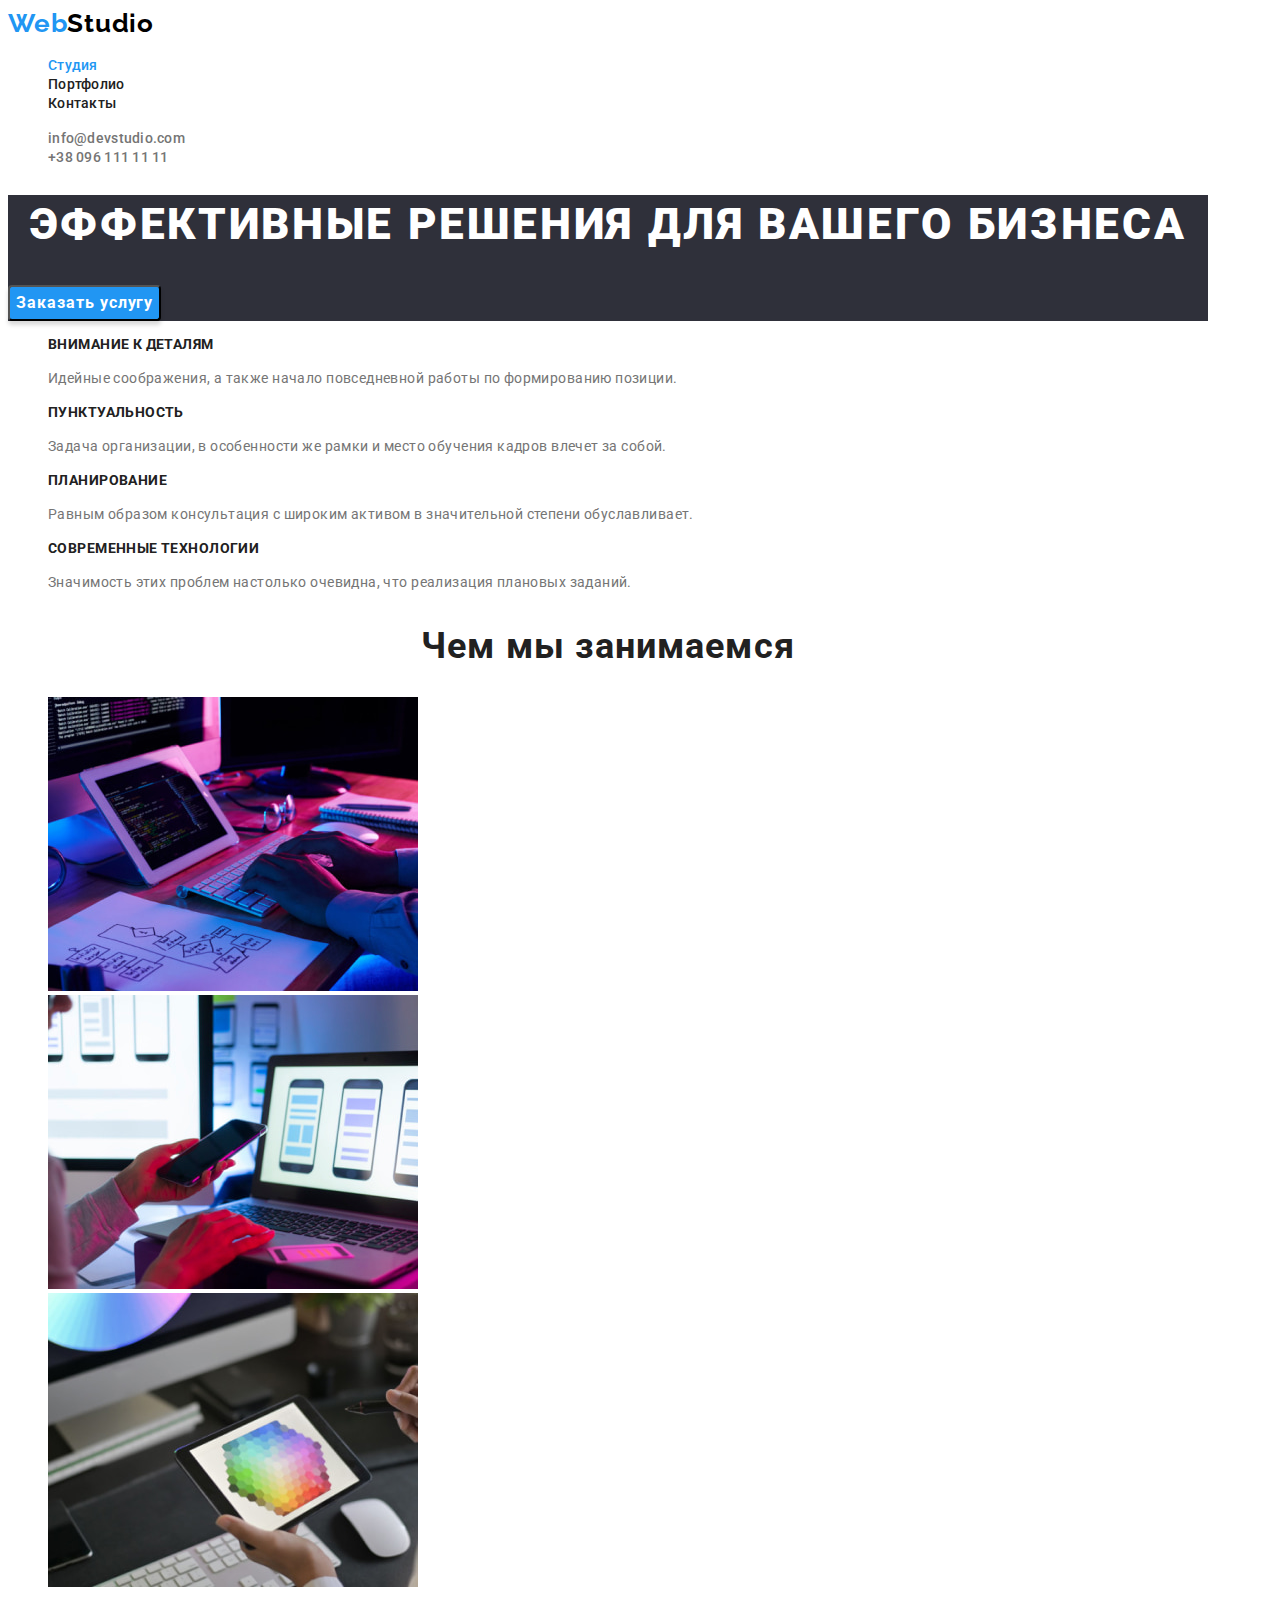
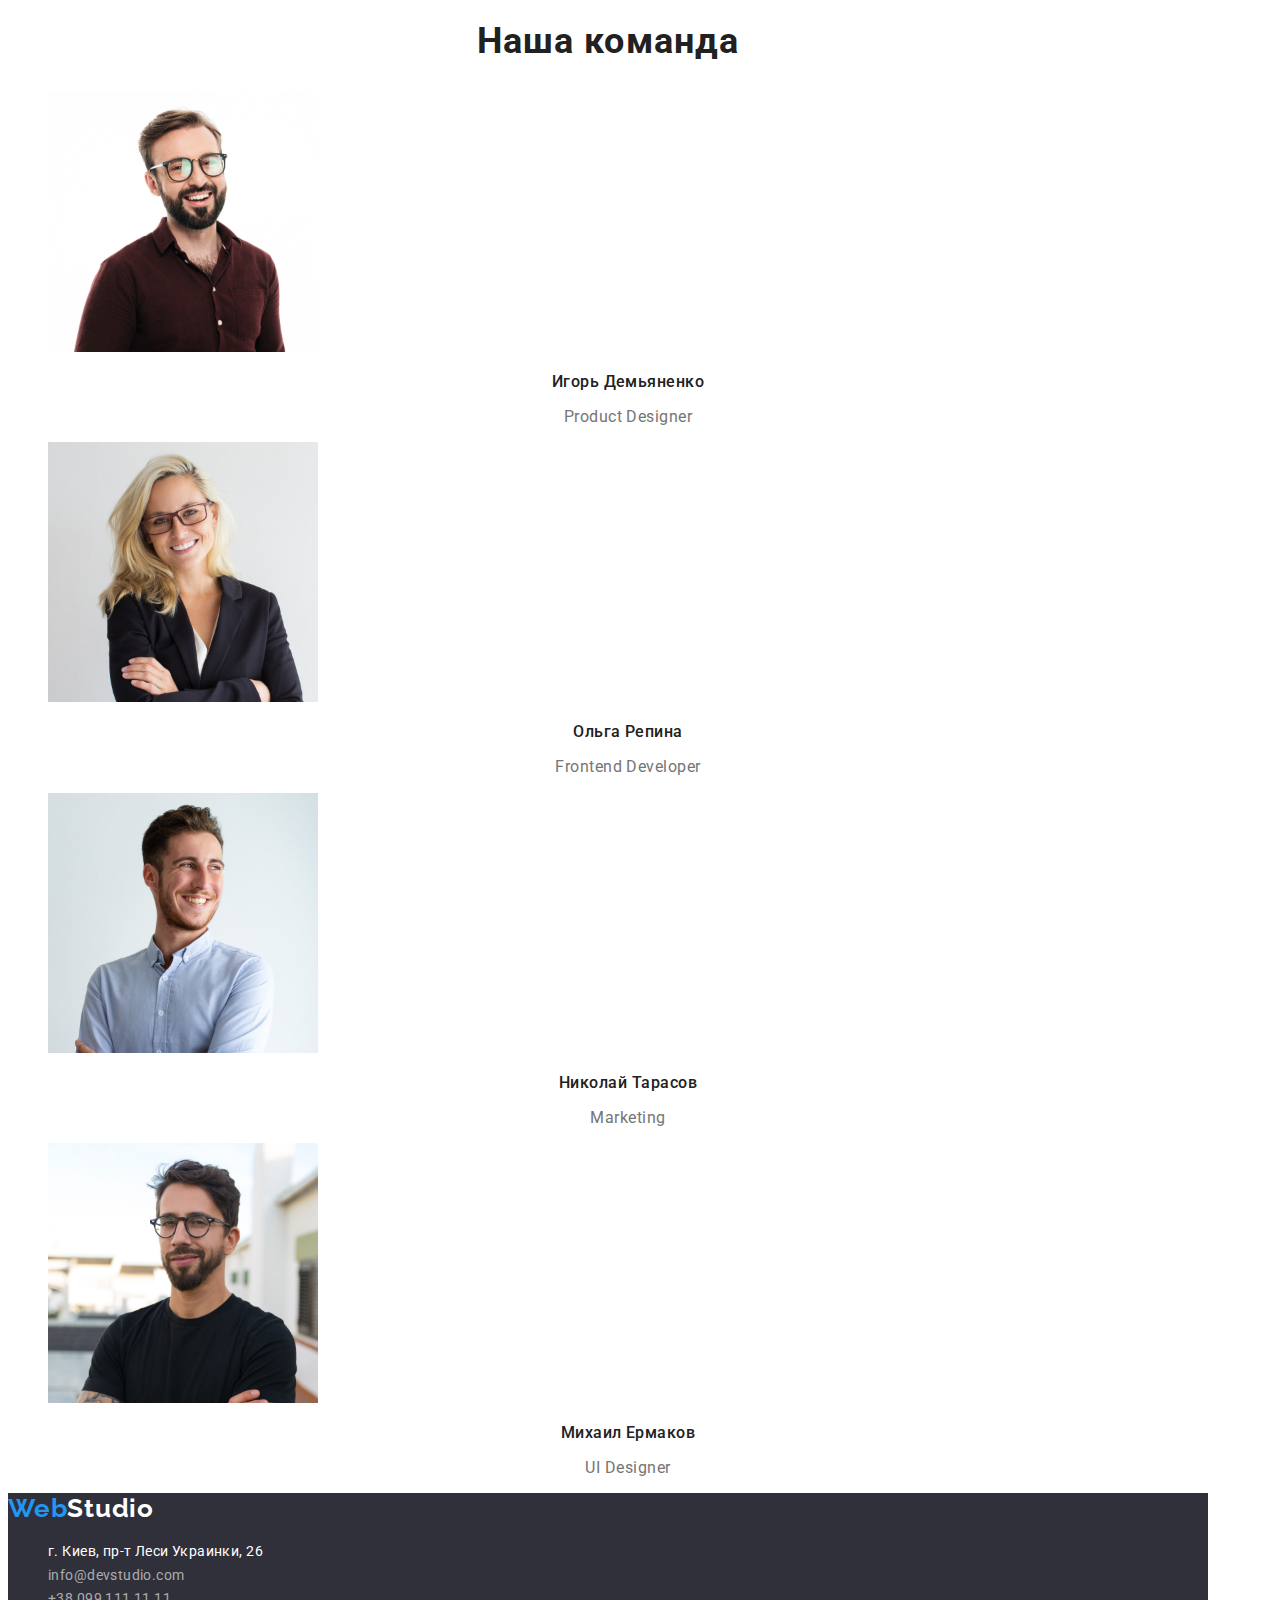
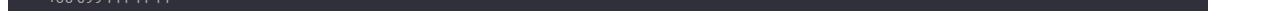
<file: index.html>
<!DOCTYPE html>
<html lang="ru">
  <head>
    <meta charset="UTF-8" />
    <meta http-equiv="X-UA-Compatible" content="IE=edge" />
    <meta name="viewport" content="width=device-width, initial-scale=1.0" />
    <link rel="preconnect" href="https://fonts.googleapis.com" />
    <link rel="preconnect" href="https://fonts.gstatic.com" crossorigin />
    <link
      href="https://fonts.googleapis.com/css2?family=Raleway:wght@700&family=Roboto:wght@400;500;700;900&display=swap"
      rel="stylesheet"
    />

    <title>WebStudio</title>

    <link rel="stylesheet" href="./css/styles.css" />
  </head>
  <body>
    <!-- Header section -->
    <header class="header">
      <!-- Logo -->
      <a class="logo-web link" href="./index.html">Web<span class="logo-studio">Studio</span></a>
      <!-- Header nav -->
      <nav class="header-nav">
        <ul class="header-list list">
          <li class="header-item">
            <a class="header-link header-link-current link" href="./index.html">Студия</a>
          </li>
          <li class="header-item">
            <a class="header-link link" href="./portfolio.html">Портфолио</a>
          </li>
          <li class="header-item"><a class="header-link link" href="#address">Контакты</a></li>
        </ul>
      </nav>
      <!-- Header cont -->
      <ul class="header-list list">
        <li class="header-item">
          <a class="header-cont link" href="mailto:info@devstudio.com">info@devstudio.com</a>
        </li>
        <li class="header-item">
          <a class="header-cont link" href="tel:+380961111111">+38 096 111 11 11</a>
        </li>
      </ul>
    </header>
    <!-- Main section -->
    <main>
      <!-- Hero section -->
      <section class="hero">
        <h1 class="hero-title">Эффективные решения для вашего бизнеса</h1>
        <button class="hero-but" type="button">Заказать услугу</button>
      </section>
      <!-- Benefits section -->
      <section class="benefits">
        <h2 hidden>Наши преймущиства</h2>
        <ul class="benefits-list list">
          <li class="benefits-item">
            <h3 class="benefits-title">Внимание к деталям</h3>
            <p class="benefits-text text">
              Идейные соображения, а также начало повседневной работы по формированию позиции.
            </p>
          </li>
          <li class="benefits-item">
            <h3 class="benefits-title title">Пунктуальность</h3>
            <p class="benefits-text text">
              Задача организации, в особенности же рамки и место обучения кадров влечет за собой.
            </p>
          </li>
          <li class="benefits-item">
            <h3 class="benefits-title title">Планирование</h3>
            <p class="benefits-text text">
              Равным образом консультация с широким активом в значительной степени обуславливает.
            </p>
          </li>
          <li class="benefits-item">
            <h3 class="benefits-title title">Современные технологии</h3>
            <p class="benefits-text text">
              Значимость этих проблем настолько очевидна, что реализация плановых заданий.
            </p>
          </li>
        </ul>
      </section>
      <!-- About section -->
      <section class="about">
        <h2 class="about-title title">Чем мы занимаемся</h2>
        <ul class="about-list list">
          <li class="about-item">
            <img
              class="about-img img"
              src="./images/about/box-1.jpeg"
              alt="Пишет код"
              width="370"
              height="294"
            />
          </li>
          <li class="about-item">
            <img
              class="about-img img"
              src="./images/about/box-2.jpeg"
              alt="Сравнивает дизайн"
              width="370"
              height="294"
            />
          </li>
          <li class="about-item">
            <img
              class="about-img img"
              src="./images/about/box-3.jpeg"
              alt="Рисует на планшете"
              width="370"
              height="294"
            />
          </li>
        </ul>
      </section>
      <!-- Team section -->
      <section class="team">
        <h2 class="team-title title">Наша команда</h2>
        <ul class="team-list list">
          <li class="team-item">
            <img
              class="team-img img"
              src="./images/team/img-1.jpeg"
              alt="Игорь Демьяненко"
              width="270"
            />
            <h3 class="team-subtitle title">Игорь Демьяненко</h3>
            <p class="team-text text" lang="en">Product Designer</p>
          </li>
          <li class="team-item">
            <img
              class="team-img img"
              src="./images/team/img-2.jpeg"
              alt="Ольга Репина"
              width="270"
            />
            <h3 class="team-subtitle title">Ольга Репина</h3>
            <p class="team-text text" lang="en">Frontend Developer</p>
          </li>
          <li class="team-item">
            <img
              class="team-img img"
              src="./images/team/img-3.jpeg"
              alt="Николай Тарасов"
              width="270"
            />
            <h3 class="team-subtitle title">Николай Тарасов</h3>
            <p class="team-text text" lang="en">Marketing</p>
          </li>
          <li class="team-item">
            <img
              class="team-img img"
              src="./images/team/img-4.jpeg"
              alt="Михаил Ермаков"
              width="270"
            />
            <h3 class="team-subtitle title">Михаил Ермаков</h3>
            <p class="team-text text" lang="en">UI Designer</p>
          </li>
        </ul>
      </section>
    </main>
    <!-- Footer section -->
    <footer class="footer">
      <a class="logo-web link" href="./index.html"
        >Web<span class="logo-studio logo-footer">Studio</span></a
      >
      <address id="address">
        <ul class="address-list list">
          <li class="address-item">
            <a class="fooret-link-addres link" href="">г. Киев, пр-т Леси Украинки, 26</a>
          </li>
          <li class="address-item">
            <a class="fooret-link link" href="mailto:info@devstudio.com">info@devstudio.com</a>
          </li>
          <li class="address-item">
            <a class="fooret-link link" href="tel:+380991111111">+38 099 111 11 11</a>
          </li>
        </ul>
      </address>
    </footer>
  </body>
</html>
</file>
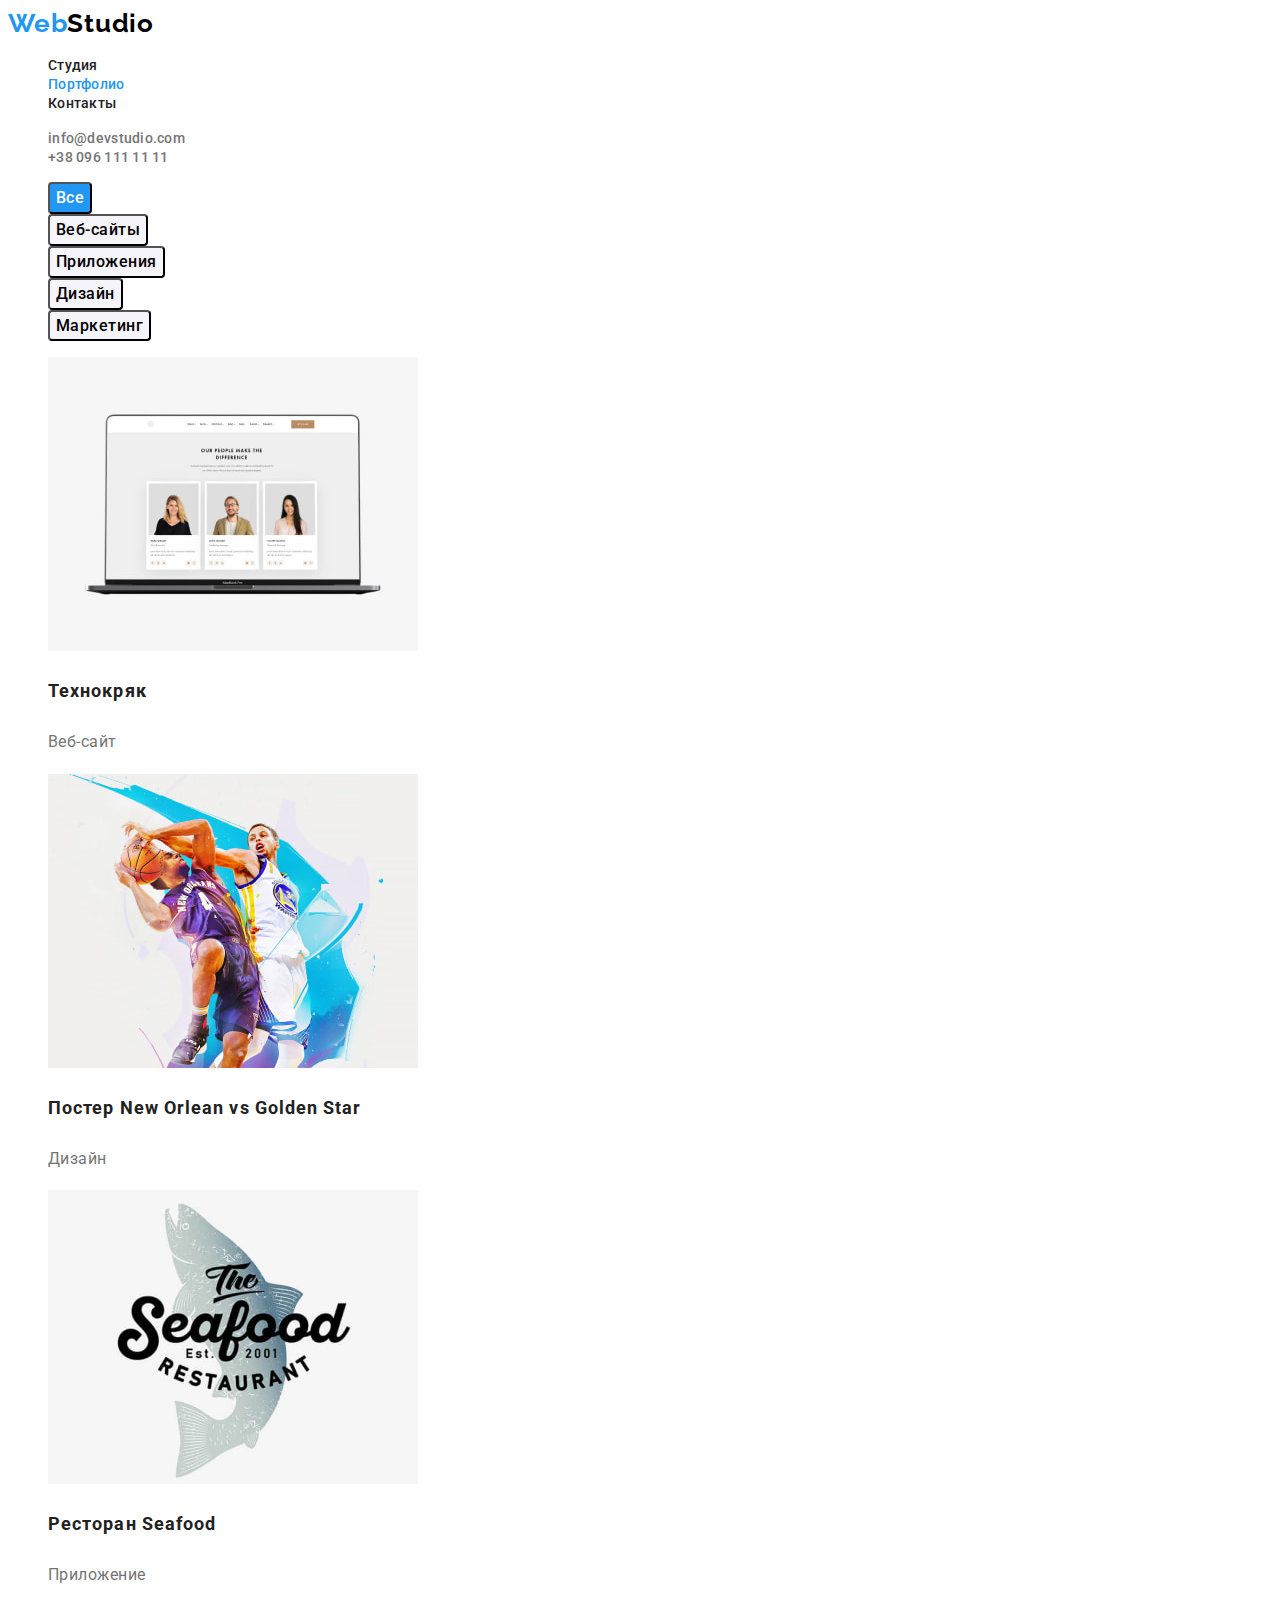
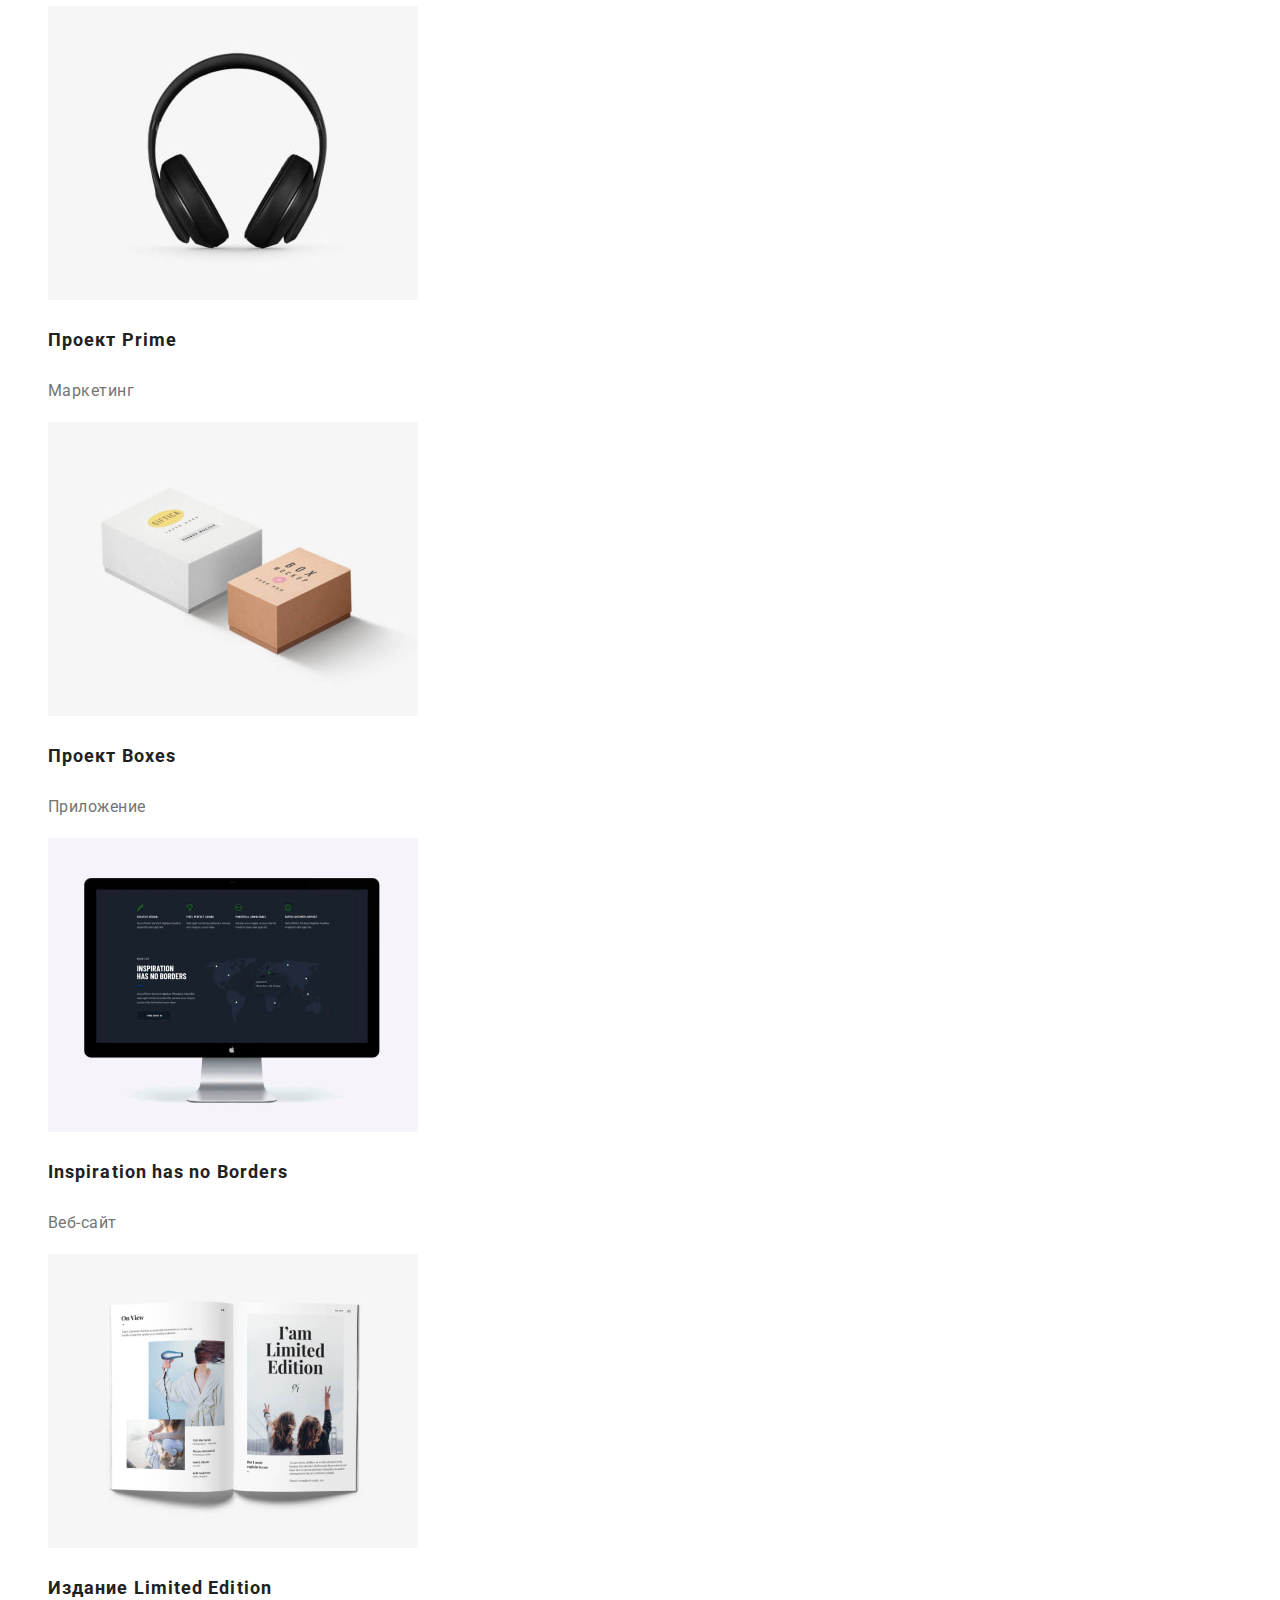
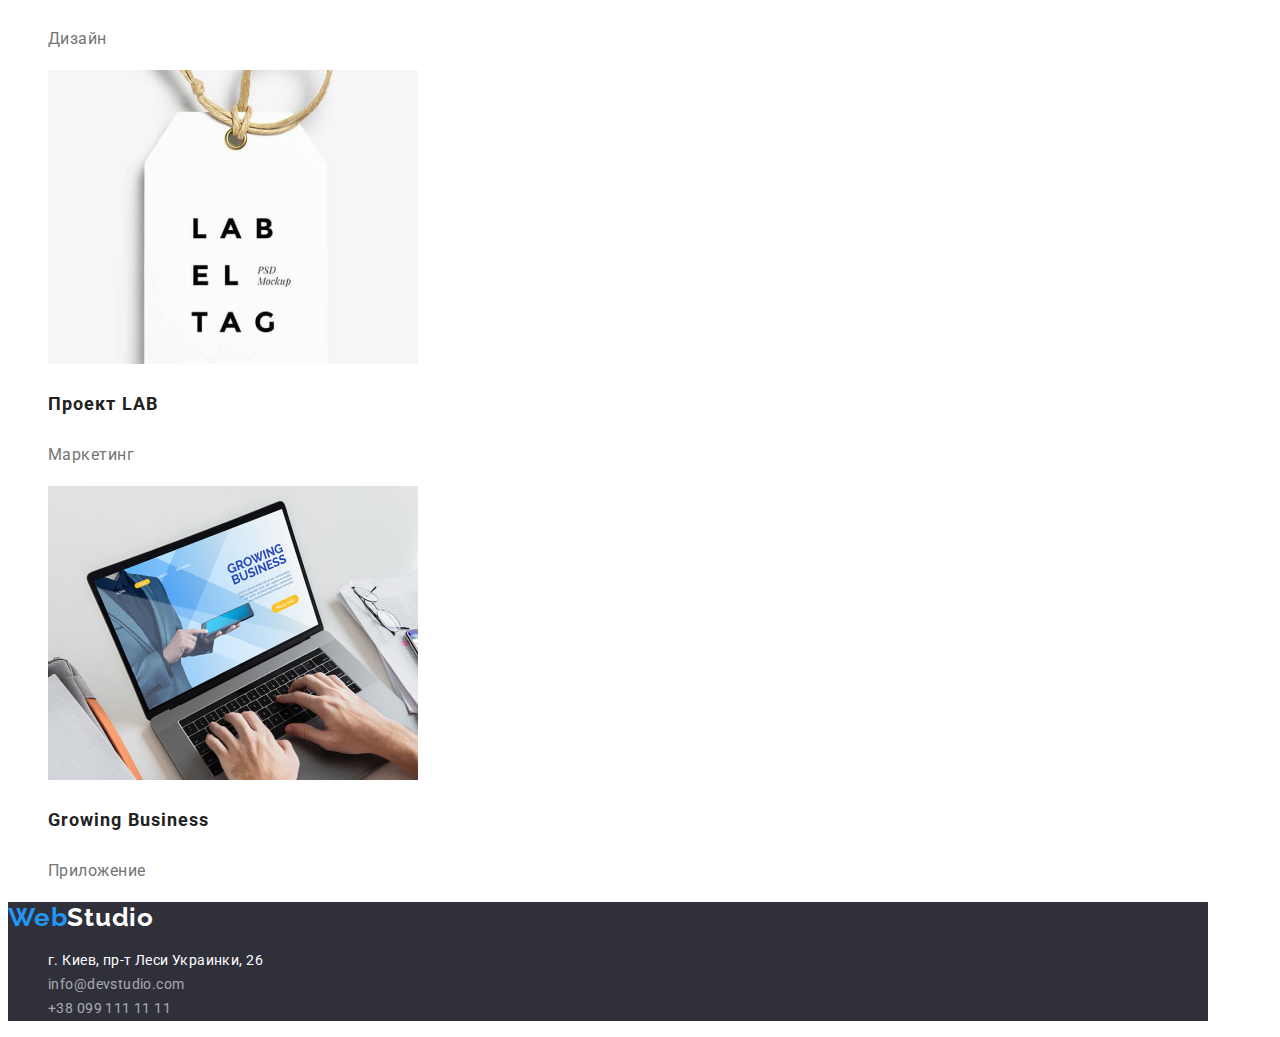
<file: portfolio.html>
<!DOCTYPE html>
<html lang="ru">
  <head>
    <meta charset="UTF-8" />
    <meta http-equiv="X-UA-Compatible" content="IE=edge" />
    <meta name="viewport" content="width=device-width, initial-scale=1.0" />
    <link rel="preconnect" href="https://fonts.googleapis.com" />
    <link rel="preconnect" href="https://fonts.gstatic.com" crossorigin />
    <link
      href="https://fonts.googleapis.com/css2?family=Raleway:wght@700&family=Roboto:wght@400;500;700;900&display=swap"
      rel="stylesheet"
    />

    <title>WebStudio</title>

    <link rel="stylesheet" href="./css/styles.css" />
  </head>
  <body>
    <!-- Header section -->
    <header class="header">
      <!-- Logo -->
      <a class="logo-web link" href="./index.html">Web<span class="logo-studio">Studio</span></a>
      <!-- Header nav -->
      <nav class="header-nav">
        <ul class="header-list list">
          <li class="header-item">
            <a class="header-link link" href="./index.html">Студия</a>
          </li>
          <li class="header-item">
            <a class="header-link header-link-current link" href="./portfolio.html">Портфолио</a>
          </li>
          <li class="header-item"><a class="header-link link" href="#address">Контакты</a></li>
        </ul>
      </nav>
      <!-- Header cont -->
      <ul class="header-list list">
        <li class="header-item">
          <a class="header-cont link" href="mailto:info@devstudio.com">info@devstudio.com</a>
        </li>
        <li class="header-item">
          <a class="header-cont link" href="tel:+380961111111">+38 096 111 11 11</a>
        </li>
      </ul>
    </header>
    <!-- Main section -->
    <main>
      <!-- Filter section -->
      <section class="portfolio">
        <h1 hidden>Портфолио</h1>
        <ul class="portfolio-list list">
          <li class="portfolio-item">
            <button class="portfolio-btn portfolio-active-btn" type="button">
              <span class="portfolio-text-btn">Все</span>
            </button>
          </li>
          <li>
            <button class="portfolio-btn" type="button">
              <span class="portfolio-text-btn">Веб-сайты</span>
            </button>
          </li>
          <li>
            <button class="portfolio-btn" type="button">
              <span class="portfolio-text-btn">Приложения</span>
            </button>
          </li>
          <li>
            <button class="portfolio-btn" type="button">
              <span class="portfolio-text-btn">Дизайн</span>
            </button>
          </li>
          <li>
            <button class="portfolio-btn" type="button">
              <span class="portfolio-text-btn">Маркетинг</span>
            </button>
          </li>
        </ul>
        <!-- Projects section -->
        <ul class="projects-list list">
          <li class="projects-item">
            <img src="./images/projects-img/img-1.jpeg" alt="" width="370" height="294" />
            <h3 class="projects-title title">Технокряк</h3>
            <p class="projects-text text">Веб-сайт</p>
          </li>
          <li class="projects-item">
            <img src="./images/projects-img/img-2.jpeg" alt="" width="370" height="294" />
            <h3 class="projects-title title">Постер New Orlean vs Golden Star</h3>
            <p class="projects-text text">Дизайн</p>
          </li>
          <li class="projects-item">
            <img src="./images/projects-img/img-3.jpeg" alt="" width="370" height="294" />
            <h3 class="projects-title title">Ресторан Seafood</h3>
            <p class="projects-text text">Приложение</p>
          </li>
          <li class="projects-item">
            <img src="./images/projects-img/img-4.jpeg" alt="" width="370" height="294" />
            <h3 class="projects-title title">Проект Prime</h3>
            <p class="projects-text text">Маркетинг</p>
          </li>
          <li class="projects-item">
            <img src="./images/projects-img/img-5.jpeg" alt="" width="370" height="294" />
            <h3 class="projects-title title">Проект Boxes</h3>
            <p class="projects-text text">Приложение</p>
          </li>
          <li class="projects-item">
            <img src="./images/projects-img/img-6.jpeg" alt="" width="370" height="294" />
            <h3 class="projects-title title">Inspiration has no Borders</h3>
            <p class="projects-text text">Веб-сайт</p>
          </li>
          <li class="projects-item">
            <img src="./images/projects-img/img-7.jpeg" alt="" width="370" height="294" />
            <h3 class="projects-title title">Издание Limited Edition</h3>
            <p class="projects-text text">Дизайн</p>
          </li>
          <li class="projects-item">
            <img src="./images/projects-img/img-8.jpeg" alt="" width="370" height="294" />
            <h3 class="projects-title title">Проект LAB</h3>
            <p class="projects-text text">Маркетинг</p>
          </li>
          <li class="projects-item">
            <img src="./images/projects-img/img-9.jpeg" alt="" width="370" height="294" />
            <h3 class="projects-title title">Growing Business</h3>
            <p class="projects-text text">Приложение</p>
          </li>
        </ul>
      </section>
    </main>
    <!-- Footer section -->
    <footer class="footer">
      <a class="logo-web link" href="./index.html"
        >Web<span class="logo-studio logo-footer">Studio</span></a
      >
      <address id="address">
        <ul class="address-list list">
          <li class="address-item">
            <a class="fooret-link-addres link" href="">г. Киев, пр-т Леси Украинки, 26</a>
          </li>
          <li class="address-item">
            <a class="fooret-link link" href="mailto:info@devstudio.com">info@devstudio.com</a>
          </li>
          <li class="address-item">
            <a class="fooret-link link" href="tel:+380991111111">+38 099 111 11 11</a>
          </li>
        </ul>
      </address>
    </footer>
  </body>
</html>
</file>
<file: css/styles.css>
/* Global styles */

body {
	width: 1200px;
	font-family: 'Roboto';
	font-style: normal;
	font-weight: 400;
	color: var(--brand-subtitle-color);
}
:root {
	--brand-onfocus-color: #2196F3;
	--brand-p-color: #757575;
	--brand-subtitle-color: #212121;
}

.title {
	color: var(--brand-subtitle-color);
}

.text {
	color: var(--brand-p-color);
}

/* Reset styles */
.link {
	text-decoration: none;
}

.list {
	list-style-type: none;
}

/* Header */
/* Logo */
.logo-web {
		font-family: 'Raleway';
		font-style: normal;
		font-weight: 700;
		font-size: 26px;
		line-height: 1.19;
		
		letter-spacing: 0.03em;
		color: var(--brand-onfocus-color);
}

.logo-studio {
	color: #000;
}

/* Navigation */

/* .header-list {
	display: flex;
} */

.header-link {
	/* display: flex; */
	font-weight: 500;
	font-size: 14px;
	line-height: 1.14;
	letter-spacing: 0.02em;
	color: var(--brand-subtitle-color);
}

.header-link:hover,
.header-link:focus {
	color: var(--brand-onfocus-color);
}

.header-link-current {
	color: var(--brand-onfocus-color);
}

.header-cont {
	font-weight: 500;
	font-size: 14px;
	line-height: 1.14;
	letter-spacing: 0.02em;

	color: var(--brand-p-color)
}

.header-cont:hover,
.header-cont:focus {
	color: var(--brand-onfocus-color);
}

/* Hero */
.hero {
		background: #2F303A;
}

.hero-title {

	font-family: 'Roboto';
	font-style: normal;
	font-weight: 900;
	font-size: 44px;
	line-height: 1.36;

	text-align: center;
	letter-spacing: 0.06em;
	text-transform: uppercase;

	color: #FFFFFF;
}

.hero-but {
	font-family: inherit;

	font-style: normal;
	font-weight: 700;
	font-size: 16px;
	line-height: 1.9;
	display: flex;
	align-items: center;
	text-align: center;
	letter-spacing: 0.06em;
	color: #FFFFFF;

	background: var(--brand-onfocus-color);
	box-shadow: 0px 4px 4px rgba(0, 0, 0, 0.15);
	border-radius: 4px;
	cursor: pointer;
}


/* Benefits */

/* .benefits-list {
	display: flex;
} */

.benefits-title {
	font-weight: 700;
		font-size: 14px;
		line-height: 1.14;
		letter-spacing: 0.03em;
		text-transform: uppercase;
}

.benefits-text {
	font-size: 14px;
	line-height: 1.71;
	
	letter-spacing: 0.03em;
}


/* About */

.about-title {
	font-weight: 700;
	font-size: 36px;
	line-height: 1.17;
	text-align: center;
	letter-spacing: 0.03em;
}

/* .about-list {
	display: flex;
} */
/* Team */

.team-title {
	font-weight: 700;
	font-size: 36px;
	line-height: 1.17;

	text-align: center;
	letter-spacing: 0.03em;
}

/* .team-list {
	display: flex;
} */

.team-subtitle {
	font-weight: 500;
	font-size: 16px;
	line-height: 1.19;
	
	text-align: center;
	letter-spacing: 0.03em;
}

.team-text {
	font-size: 16px;
	line-height: 1.19;
	
	text-align: center;
	letter-spacing: 0.03em;
}

/* Footer */

.footer {
	background-color: #2F303A;
}

.logo-footer {
	color: #FFFFFF;
}

.fooret-link-addres {
	font-style: normal;
	font-size: 14px;
	line-height: 1.71;
	letter-spacing: 0.03em;
	
	color: #FFFFFF;
}

.fooret-link {
	font-style: normal;
	font-size: 14px;
	line-height: 1.71;
	letter-spacing: 0.03em;

	color: rgba(255, 255, 255, 0.6);
}

.fooret-link:hover,
.fooret-link:focus,
.fooret-link-addres:hover,
.fooret-link-addres:focus {
	color: var(--brand-onfocus-color);
}



/* * Portfolio * */


/* Buttons */

/* .portfolio-list {
	display: flex;
} */

.portfolio-btn {
	font-family: inherit;
	background-color: #F5F4FA;
	font-weight: 500;
	font-size: 16px;
	line-height: 1.62;
	
	text-align: center;
	letter-spacing: 0.03em;

	border-radius: 4px;
	cursor: pointer;
}

.portfolio-active-btn{
	background-color: var(--brand-onfocus-color);
	color: #FFFFFF;
}
.portfolio-btn:hover {
	background-color: var(--brand-onfocus-color);
	color: #FFFFFF;
}

/* Projects */

/* .projects-list {
	display: flex;
	flex-wrap: wrap;
} */

.projects-title {
	font-weight: 700;
	font-size: 18px;
	line-height: 2.0;
	
		letter-spacing: 0.06em;
}

.projects-text {
	font-size: 16px;
	line-height: 1.88;
	letter-spacing: 0.03em;
}
</file>
